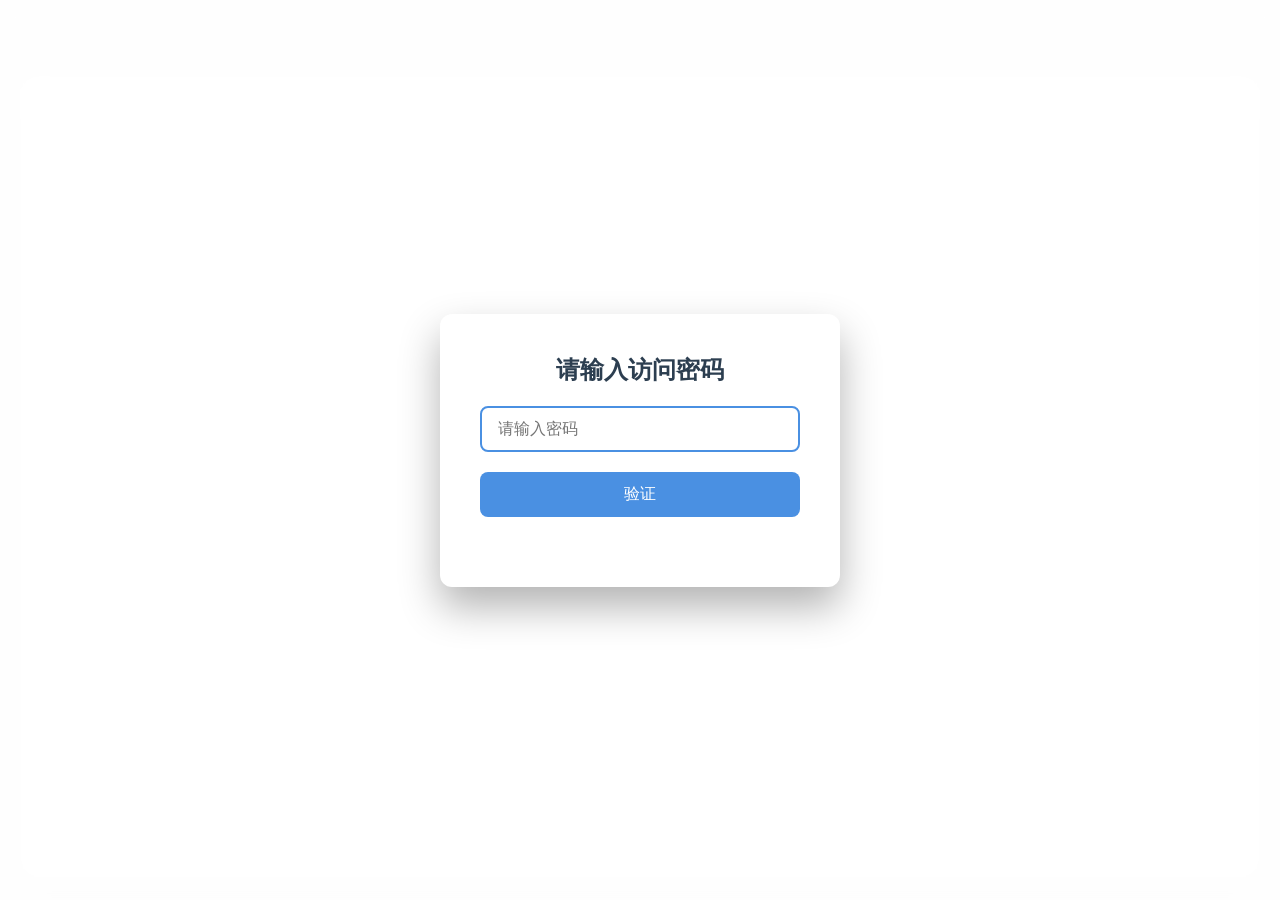
<file: index.html>
<!DOCTYPE html>
<html lang="zh-CN">
<head>
    <meta charset="UTF-8">
    <meta name="viewport" content="width=device-width, initial-scale=1.0">
    <title>BookMark</title>
    <link rel="stylesheet" href="style.css">
    <link rel="icon" href="data:image/svg+xml,<svg xmlns='http://www.w3.org/2000/svg' viewBox='0 0 24 24'><path d='M18.5 9c0-2.8-2.2-5-5-5-2.1 0-3.9 1.3-4.7 3.1C7.6 7.4 6 9 6 10.5c0 2.8 2.2 5 5 5h7.5c2.5 0 4.5-2 4.5-4.5 0-1.8-1-3.3-2.5-4z' fill='none' stroke='%232c3e50' stroke-width='1.5' stroke-linecap='round' stroke-linejoin='round'/></svg>">
</head>
<body>
    <header style="display: flex; align-items: center; padding: 12px 20px; background: rgba(255, 255, 255, 0.95); backdrop-filter: blur(10px);">
        <svg width="32" height="32" viewBox="0 0 24 24" style="margin-right: 12px;">
            <path d="M18.5 9c0-2.8-2.2-5-5-5-2.1 0-3.9 1.3-4.7 3.1C7.6 7.4 6 9 6 10.5c0 2.8 2.2 5 5 5h7.5c2.5 0 4.5-2 4.5-4.5 0-1.8-1-3.3-2.5-4z" 
                  fill="none" stroke="#2c3e50" stroke-width="1.5" stroke-linecap="round" stroke-linejoin="round"/>
        </svg>
        <h1 style="margin: 0; font-size: 20px; font-weight: 600; color: #2c3e50; flex: 1;">BookMark</h1>
        <button id="logout-btn" style="background: #e74c3c; color: white; border: none; padding: 8px 16px; border-radius: 6px; cursor: pointer; font-size: 14px;">退出登录</button>
    </header>

    <main>

        <!-- 网站区域 -->
        <section id="websites-section">
            <div class="websites-grid" id="websites-grid"></div>
        </section>
    </main>

    <script src="main.js"></script>
    <script src="websites.js"></script>
</body>
</html>
</file>
<file: style.css>
* {
    margin: 0;
    padding: 0;
    box-sizing: border-box;
}

body {
    font-family: 'Segoe UI', 'Microsoft YaHei', Tahoma, Geneva, Verdana, sans-serif;
    background: #f5f5f5;
    color: #333;
    min-height: 100vh;
    padding-top: 60px;
}

/* 头部样式 - 固定顶部，下滑延迟滚动 */
header {
    position: fixed;
    top: 0;
    left: 0;
    right: 0;
    z-index: 1001;
    background: rgba(255, 255, 255, 0.95);
    backdrop-filter: blur(10px);
    padding: 15px 20px;
    box-shadow: 0 2px 10px rgba(0, 0, 0, 0.1);
    transition: transform 0.3s ease, background 0.3s ease;
    border-radius: 0;
}

/* 下滑时头部隐藏，上滑时显示 */
header.scroll-hide {
    transform: translateY(-100%);
}

header h1 {
    font-size: 24px;
    font-weight: 600;
    color: #2c3e50;
    text-align: center;
    margin: 0;
    text-shadow: 0 1px 2px rgba(0, 0, 0, 0.1);
}

/* 主容器 */
main {
    display: flex;
    flex-direction: column;
    min-height: calc(100vh - 60px);
    padding: 20px;
    gap: 20px;
}

/* 工具区域 - 现代卡片风格 */
#tools-section {
    background: rgba(255, 255, 255, 0.95);
    backdrop-filter: blur(10px);
    border-radius: 15px;
    padding: 25px;
    box-shadow: 0 8px 32px rgba(0, 0, 0, 0.1);
    border: 1px solid rgba(255, 255, 255, 0.2);
    min-height: 120px; /* 确保最小高度 */
}

#tools-section h2 {
    font-size: 18px;
    color: #2c3e50;
    margin-bottom: 20px;
    font-weight: 600;
    text-align: left;
    padding-bottom: 15px;
    border-bottom: 2px solid #e8e8e8;
}

.tools-grid {
    display: grid;
    grid-template-columns: repeat(auto-fit, minmax(120px, 1fr));
    gap: 15px;
}

.tool-item {
    display: flex;
    flex-direction: column;
    align-items: center;
    justify-content: center;
    padding: 20px 15px;
    background: linear-gradient(135deg, #667eea 0%, #764ba2 100%);
    border-radius: 12px;
    text-decoration: none;
    color: white;
    font-size: 14px;
    font-weight: 500;
    text-align: center;
    transition: all 0.3s ease;
    box-shadow: 0 4px 15px rgba(102, 126, 234, 0.3);
    min-height: 80px;
    width: 100%; /* 确保宽度填充 */
}

.tool-item:hover {
    transform: translateY(-2px);
    box-shadow: 0 4px 15px rgba(102, 126, 234, 0.4);
    background: rgba(102, 126, 234, 0.2);
    text-decoration: none;
}

/* 网站区域 - 现代网格布局 */
#websites-section {
    background: rgba(255, 255, 255, 0.95);
    backdrop-filter: blur(10px);
    border-radius: 15px;
    padding: 25px;
    box-shadow: 0 8px 32px rgba(0, 0, 0, 0.1);
    border: 1px solid rgba(255, 255, 255, 0.2);
    flex: 1;
}

#websites-section h2 {
    font-size: 18px;
    color: #2c3e50;
    margin-bottom: 20px;
    font-weight: 600;
    text-align: left;
    padding-bottom: 15px;
    border-bottom: 2px solid #e8e8e8;
}

.websites-grid {
    display: grid;
    grid-template-columns: repeat(auto-fit, minmax(200px, 1fr));
    gap: 12px;
    align-items: start;
}

.website-item {
    display: flex;
    align-items: center;
    padding: 12px 15px;
    background: rgba(255, 255, 255, 0.9);
    border: 1px solid #e8e8e8;
    border-radius: 10px;
    text-decoration: none;
    color: #2c3e50;
    font-size: 14px;
    font-weight: 500;
    transition: all 0.3s ease;
    box-shadow: 0 2px 8px rgba(0, 0, 0, 0.05);
}

.website-item:hover {
    background: rgba(102, 126, 234, 0.1);
    border-color: #667eea;
    transform: translateY(-2px);
    box-shadow: 0 4px 12px rgba(102, 126, 234, 0.2);
}

.site-icon {
    width: 20px;
    height: 20px;
    margin-right: 12px;
    object-fit: contain;
    flex-shrink: 0;
    border-radius: 4px;
}

.site-name {
    overflow: hidden;
    text-overflow: ellipsis;
    white-space: nowrap;
    flex: 1;
}

/* 分隔线样式 */
.separator {
    grid-column: 1 / -1;
    height: 2px;
    background: linear-gradient(90deg, transparent, #667eea, #764ba2, transparent);
    margin: 10px 0;
    opacity: 0.7;
}

.separator-thin {
    grid-column: 1 / -1;
    height: 1px;
    background: linear-gradient(90deg, transparent, #ccc, transparent);
    margin: 8px 0;
}

/* 金额转换器样式 */
.converter-container {
    max-width: 600px;
    margin: 30px auto;
    padding: 30px;
    background: rgba(255, 255, 255, 0.95);
    backdrop-filter: blur(10px);
    border-radius: 15px;
    box-shadow: 0 8px 32px rgba(0, 0, 0, 0.1);
    border: 1px solid rgba(255, 255, 255, 0.2);
}

.input-group, .result-group {
    margin-bottom: 25px;
}

.input-group label, .result-group label {
    display: block;
    margin-bottom: 10px;
    color: #2c3e50;
    font-size: 16px;
    font-weight: 600;
}

.input-wrapper {
    position: relative;
}

.input-prefix {
    position: absolute;
    left: 15px;
    top: 50%;
    transform: translateY(-50%);
    color: #667eea;
    font-weight: bold;
    font-size: 18px;
}

.input-wrapper input {
    width: 100%;
    padding: 15px 15px 15px 40px;
    border: 2px solid #e8e8e8;
    border-radius: 10px;
    font-size: 16px;
    transition: border-color 0.3s ease;
    background: rgba(255, 255, 255, 0.8);
}

.input-wrapper input:focus {
    outline: none;
    border-color: #667eea;
    box-shadow: 0 0 0 3px rgba(102, 126, 234, 0.1);
}

.result-wrapper textarea {
    width: 100%;
    padding: 15px;
    border: 2px solid #e8e8e8;
    border-radius: 10px;
    font-size: 16px;
    min-height: 80px;
    resize: none;
    font-family: 'Microsoft YaHei', sans-serif;
    background: rgba(248, 249, 252, 0.8);
    color: #2c3e50;
}

.back-link {
    display: inline-flex;
    align-items: center;
    margin-bottom: 25px;
    color: #667eea;
    text-decoration: none;
    font-size: 15px;
    font-weight: 500;
    padding: 8px 15px;
    border-radius: 8px;
    transition: all 0.3s ease;
    background: rgba(102, 126, 234, 0.1);
}

.back-link:hover {
    background: rgba(102, 126, 234, 0.2);
    text-decoration: none;
}

/* 响应式设计 */
@media (max-width: 1200px) {
    .tools-grid {
        grid-template-columns: repeat(4, 1fr);
    }
    .websites-grid {
        grid-template-columns: repeat(4, 1fr);
    }
}

@media (max-width: 900px) {
    .tools-grid {
        grid-template-columns: repeat(3, 1fr);
    }
    .websites-grid {
        grid-template-columns: repeat(3, 1fr);
    }
}

@media (max-width: 600px) {
    main {
        padding: 15px;
    }
    
    .tools-grid {
        grid-template-columns: repeat(2, 1fr);
    }
    .websites-grid {
        grid-template-columns: repeat(2, 1fr);
    }
    
    .converter-container {
        margin: 20px 15px;
        padding: 20px;
    }
}

@media (max-width: 400px) {
    .tools-grid,
    .websites-grid {
        grid-template-columns: 1fr;
    }
}

/* 密码验证界面样式增强 */
.password-overlay {
    position: fixed;
    top: 0;
    left: 0;
    width: 100%;
    height: 100%;
    background: rgba(0, 0, 0, 0.8);
    display: flex;
    justify-content: center;
    align-items: center;
    z-index: 1000;
    backdrop-filter: blur(10px);
}

.password-overlay button {
    background: #4a90e2;
    color: white;
    border: none;
    padding: 12px 32px;
    border-radius: 8px;
    font-size: 16px;
    cursor: pointer;
    transition: background 0.3s;
    width: 100%;
}

.password-overlay button:hover {
    background: #357ae8;
}

.password-overlay input {
    width: 100%;
    padding: 12px 16px;
    border: 2px solid #e9ecef;
    border-radius: 8px;
    font-size: 16px;
    margin-bottom: 20px;
    box-sizing: border-box;
    outline: none;
    transition: border-color 0.3s;
}

.password-overlay input:focus {
    border-color: #4a90e2;
}

.password-overlay input::placeholder {
    color: #aaa;
}

/* 分类标题样式 */
.category-header {
    grid-column: 1 / -1;
    font-size: 18px;
    font-weight: 600;
    color: #2c3e50;
    margin: 20px 0 15px 0;
    padding-bottom: 5px;
    border-bottom: 1px solid #e8e8e8;
}

/* 滚动条美化 - 浅灰色 */
::-webkit-scrollbar {
    width: 6px;
}

::-webkit-scrollbar-track {
    background: rgba(0, 0, 0, 0.05);
    border-radius: 3px;
}

::-webkit-scrollbar-thumb {
    background: #cccccc;
    border-radius: 3px;
}

::-webkit-scrollbar-thumb:hover {
    background: #aaaaaa;
}
</file>
